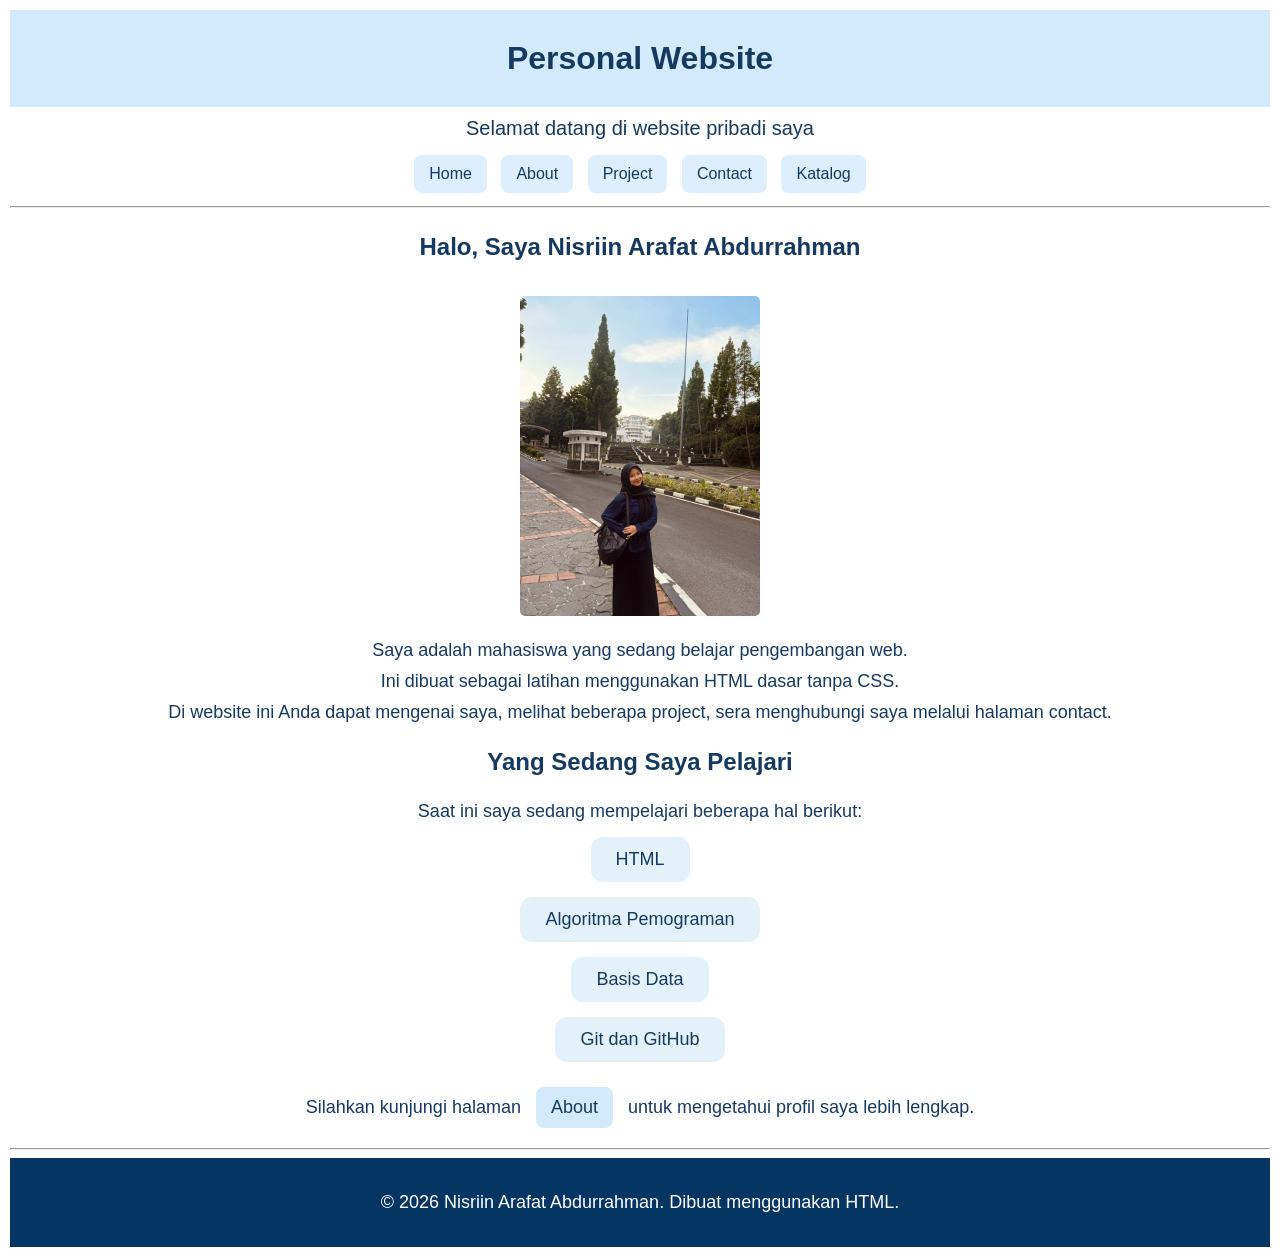
<file: index.html>
<!DOCTYPE html>
<html lang="id">
<head>
<meta charset="UTF-8">
<title>Personal Website</title>
<link rel="stylesheet" href="style.css">
</head>
<body>
<!-- Konten halaman ditulis di dalam body -->
<h1>Personal Website</h1>
<p class="selamat">Selamat datang di website pribadi saya</p>
<nav>
    <a href="index.html">Home</a> 
    <a href="ABOUT.html">About</a> 
    <a href="PROJECT.html">Project</a> 
    <a href="CONTACT.html">Contact</a> 
    <a href="KATALOG.html">Katalog</a>
</nav>
<hr>
<h2>Halo, Saya Nisriin Arafat Abdurrahman</h2>
<img src="assets/aku.jpeg.jpeg" alt="my foto" width="240"/>
<div class="profil">
    <p>Saya adalah mahasiswa yang sedang belajar pengembangan web.</p>
    <p>Ini dibuat sebagai latihan menggunakan HTML dasar tanpa CSS.</p>
    <p>Di website ini Anda dapat mengenai saya, melihat beberapa project, sera menghubungi saya melalui halaman contact.</p>
</div>
<section class="proses">
<h2>Yang Sedang Saya Pelajari</h2>
<div class="pelajaran">
    <p>Saat ini saya sedang mempelajari beberapa hal berikut:</p>    
    <div class="matang">
<ul>
    <li>HTML</li>
    <li>Algoritma Pemograman</li>
    <li>Basis Data</li>
    <li>Git dan GitHub</li>
</ul>
    </div>
</div>
</section>
<p>Silahkan kunjungi halaman <a href="ABOUT.html" class="tombol">About</a> untuk mengetahui profil saya lebih lengkap.</p>
<hr>
<p class="footer">© 2026 Nisriin Arafat Abdurrahman. Dibuat menggunakan HTML.</p>
</body>
</html>
</file>
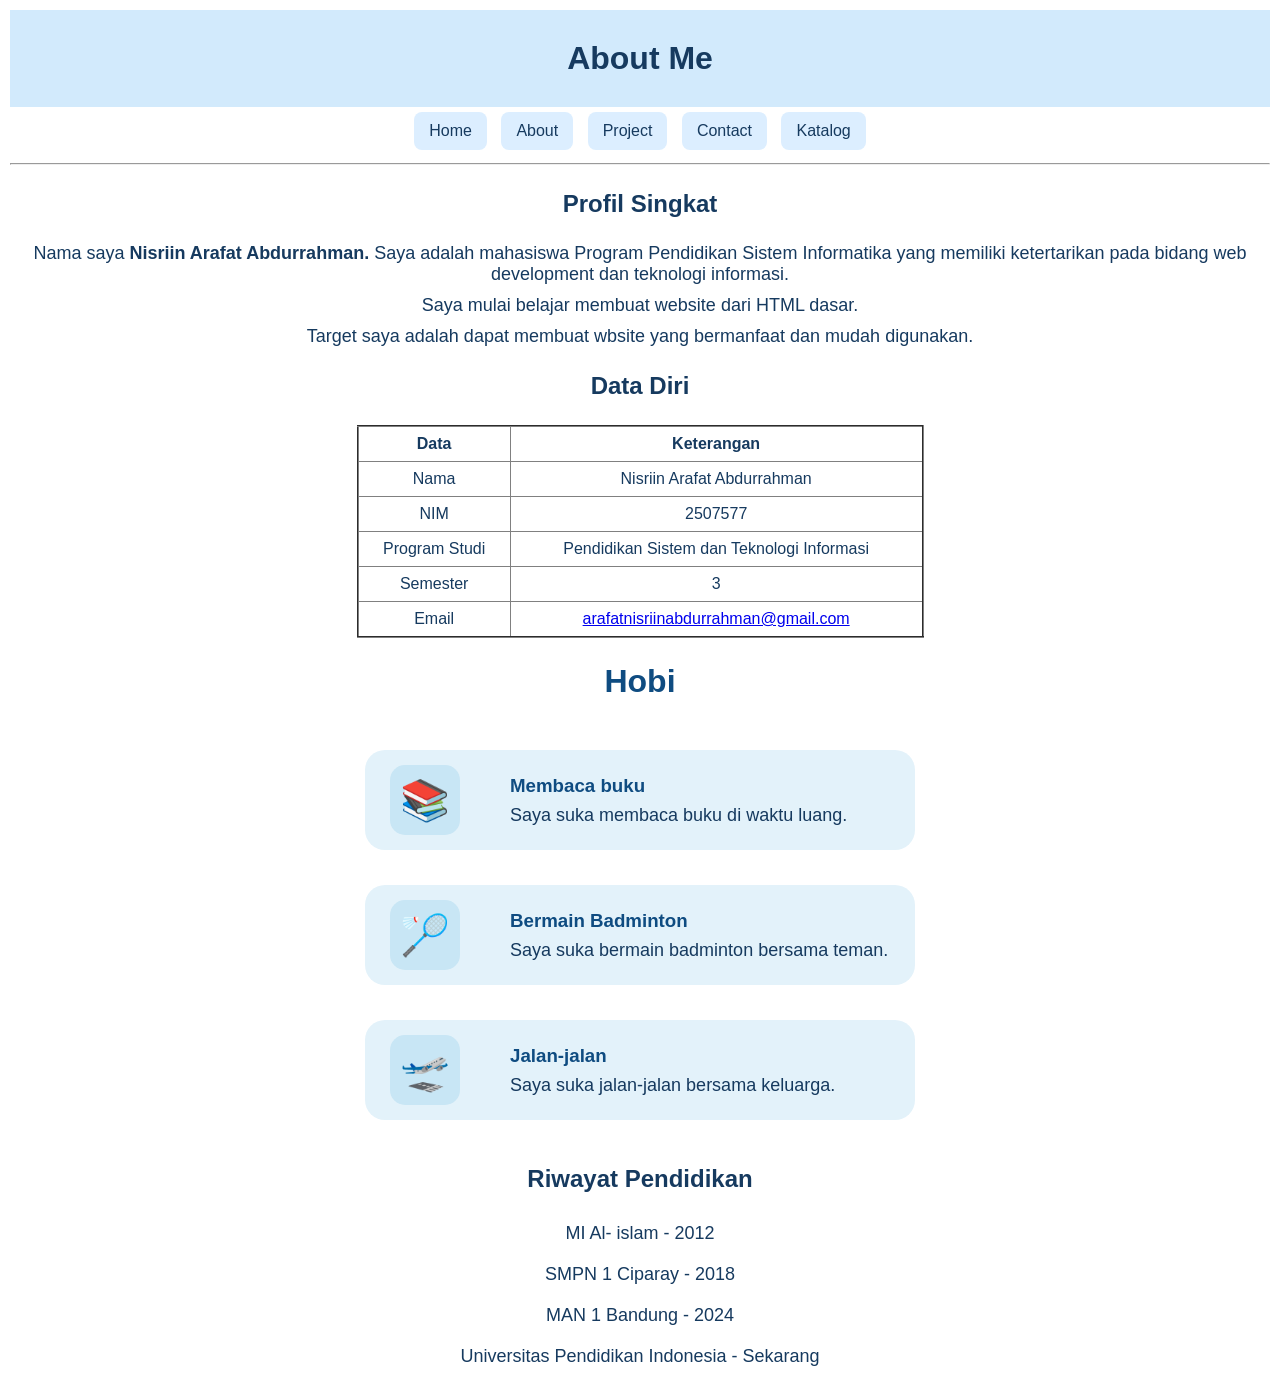
<file: ABOUT.html>
<!DOCTYPE html>
<html lang="id">
<head>
<meta charset="UTF-8">
<title>About Me</title>
<link rel="stylesheet" href="style.css">
</head>
<body>
<!-- Konten halaman ditulis di dalam body -->
<h1>About Me</h1>
<nav>
    <a href="index.html">Home</a> 
    <a href="ABOUT.html">About</a> 
    <a href="PROJECT.html">Project</a> 
    <a href="CONTACT.html">Contact</a> 
    <a href="KATALOG.html">Katalog</a>
</nav>
<hr>
<h2>Profil Singkat</h2>
<p>Nama saya <strong>Nisriin Arafat Abdurrahman.</strong> Saya adalah mahasiswa Program Pendidikan Sistem Informatika yang memiliki ketertarikan pada bidang web development dan teknologi informasi.
<p>Saya mulai belajar membuat website dari HTML dasar.</p>
<p>Target saya adalah dapat membuat wbsite yang bermanfaat dan mudah digunakan.</p>
<h2>Data Diri</h2>
<table border="2" cellspacing="2" cellpadding="8" width="45%">
    <tr>
      <td><b>Data</b></td>
      <td><b>Keterangan</b></td>
    </tr>
    <tr>
      <td>Nama</td>
      <td>Nisriin Arafat Abdurrahman</td>
    </tr>
    <tr>
      <td>NIM</td>
      <td>2507577</td>
    </tr>
    <tr>
      <td>Program Studi</td>
      <td>Pendidikan Sistem dan Teknologi Informasi</td>
    </tr>
    <tr>
      <td>Semester</td>
      <td>3</td>
    </tr>
    <tr>
      <td>Email</td>
      <td>
        <a href="mailto:arafatnisriinabdurrahman@gmail.com">arafatnisriinabdurrahman@gmail.com</a>
      </td>
    </tr>
  </table>
<section class="hobi">
    <h2>Hobi</h2>

<div class="hobi-item">
  <div class="emoji">📚</div>
    <div class="hobi-text">
    <h3>Membaca buku</h3>
    <p>Saya suka membaca buku di waktu luang.</p>
</div>
</div>

<div class="hobi-item">
  <div class="emoji">🏸</div>
  <div class="hobi-text">
  <h3>Bermain Badminton</h3>
  <p>Saya suka bermain badminton bersama teman.</p>
</div>
</div>

<div class="hobi-item">
  <div class="emoji">🛫</div>
  <div class="hobi-text">
  <h3>Jalan-jalan</h3>
  <p>Saya suka jalan-jalan bersama keluarga.</p>
  </div>
</div>
</section>
<h2>Riwayat Pendidikan</h2>
<ul class="pelajaran">
    <li>MI Al- islam - 2012</li>
    <li>SMPN 1 Ciparay - 2018</li>
    <li>MAN 1 Bandung - 2024</li>
    <li>Universitas Pendidikan Indonesia - Sekarang</li>
</ul>
</body>
</html>
</file>
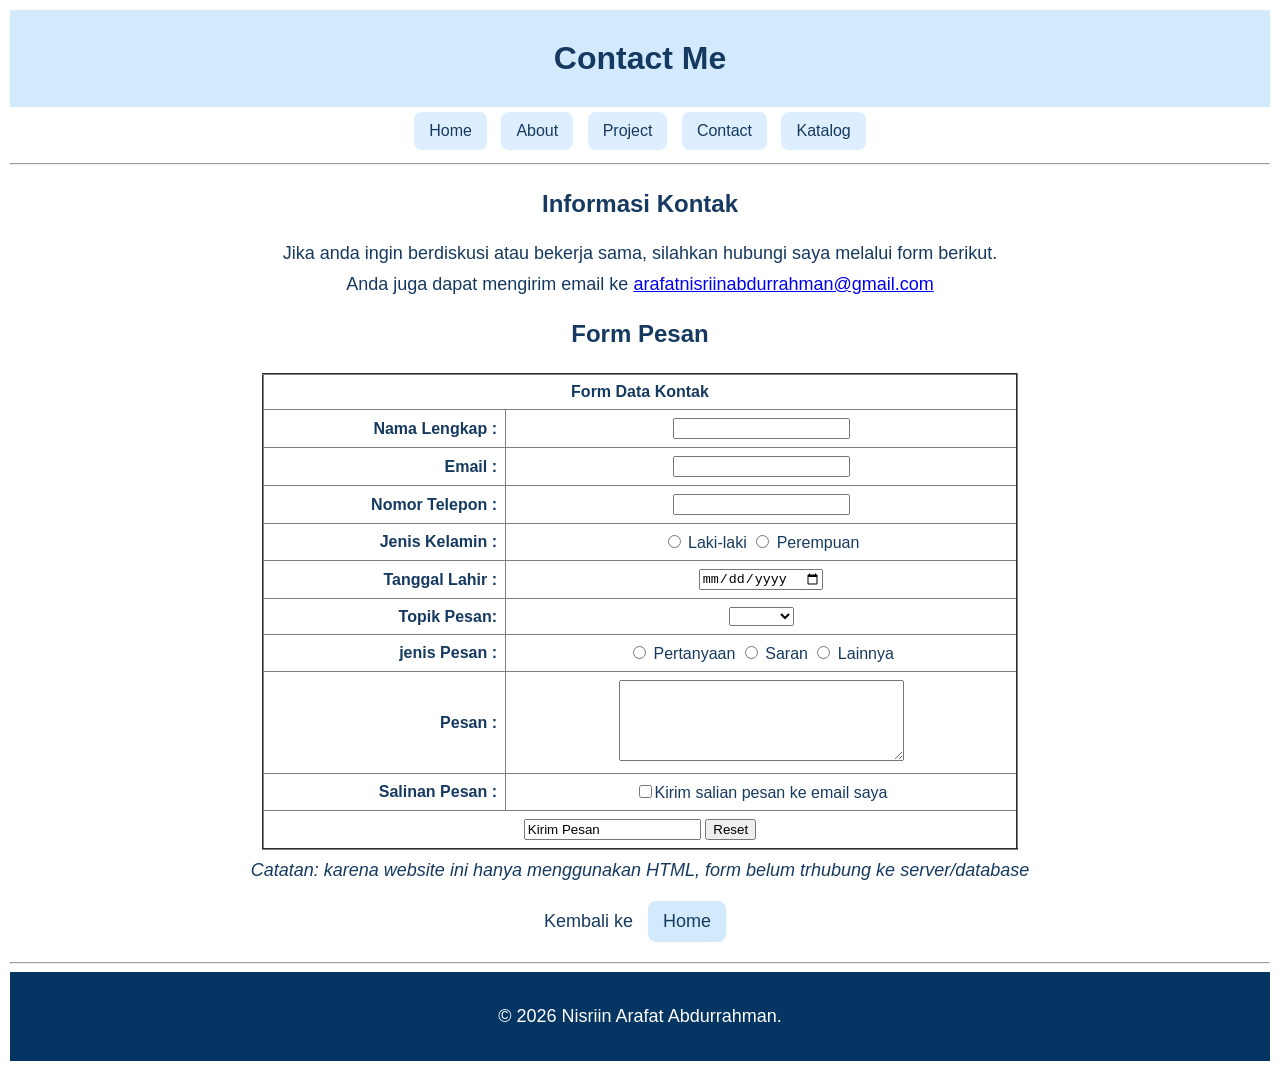
<file: CONTACT.html>
<!DOCTYPE html>
<html lang="id">
<head>
<meta charset="UTF-8">
<title>Contact Me</title>
<link rel="stylesheet" href="style.css">
</head>
<body>
    <h1>Contact Me</h1>
    <nav>
        <a href="index.html">Home</a> 
        <a href="ABOUT.html">About</a> 
        <a href="PROJECT.html">Project</a> 
        <a href="CONTACT.html">Contact</a> 
        <a href="KATALOG.html">Katalog</a>
    </nav>
    <hr>
    <h2>Informasi Kontak</h2>
<p>Jika anda ingin berdiskusi atau bekerja sama, silahkan hubungi saya melalui form berikut.
<p>Anda juga dapat mengirim email ke <a href="mailto:arafatnisriinabdurrahman@gmail.com">arafatnisriinabdurrahman@gmail.com</a></p>
</p>
<h2>Form Pesan</h2>
    <form>
      <table border="2" cellspacing="2" cellpadding="8" width="60%">
        <tr>
          <td class="label" colspan="2" align="center">
            <b>Form Data Kontak</b>
          </td>
        </tr>
        <tr>
          <td class="label" align="right"><b>Nama Lengkap :</b></td>
          <td class="input"><input type="text" name="nama" /></td>
        </tr>
        <tr>
          <td class="label" align="right"><b>Email :</b></td>
          <td class="input"><input type="email" name="email" /></td>
        </tr>
        <tr>
          <td class="label" align="right"><b>Nomor Telepon :</b></td>
          <td class="input"><input type="password" name="password" /></td>
        </tr>
        <tr>
          <td class="label" align="right"><b>Jenis Kelamin :</b></td>
          <td class="input">
            <input type="radio" name="laki-laki" value="Laki-laki" /> Laki-laki
            <input type="radio" name="perempuan" value="Perempuan" /> Perempuan
          </td>
        </tr>
        <tr>
          <td class="label" align="right"><b>Tanggal Lahir :</b></td>
          <td class="input"><input type="date" name="tanggal_lahir" /></td>
        </tr>
        <tr>
          <td class="label" align="right"><B>Topik Pesan:</B></td>
          <td>
            <select name="pendidikan">
              <option></option>
              <option value="Diskusi">Diskusi</option>
        </tr>
        <tr>
          <td class="label" align="right"><b>jenis Pesan :</b></td>
          <td class="input">
            <input type="radio" name="Pertanyaan" value="Pertanyaan" /> Pertanyaan
            <input type="radio" name="Saran" value="Saran" /> Saran
            <input type="radio" name="Lainnya" value="Lainnya" /> Lainnya
          </td>
        </tr>
        <tr>
          <td class="label" align="right"><b>Pesan :</b></td>
          <td class="textarea">
            <textarea name="alamat" rows="5" cols="33"></textarea>
          </td>
        </tr>
        <td class="label" align="right"><b>Salinan Pesan :</b></td>
          <td>
            <input type="checkbox" name="salinan pesan" value="Kirim salian pesan ke email saya" />Kirim salian pesan ke email saya
          </td>
        </tr>
        <tr>
          <td colspan="2" style="text-align: center">
            <input type="Kirim Pesan" value="Kirim Pesan"/>
            <input type="reset" value="Reset" />
          </td>
        </tr>
      </table>
    </form>
    <p><em>Catatan: karena website ini hanya menggunakan HTML, form belum trhubung ke server/database</em></p>
    <p>Kembali ke <a href="index.html"class="tombol">Home</a> </p>
    <hr>
    <p class="footer"> &copy 2026 Nisriin Arafat Abdurrahman.</p>
</body>
</html>
</file>
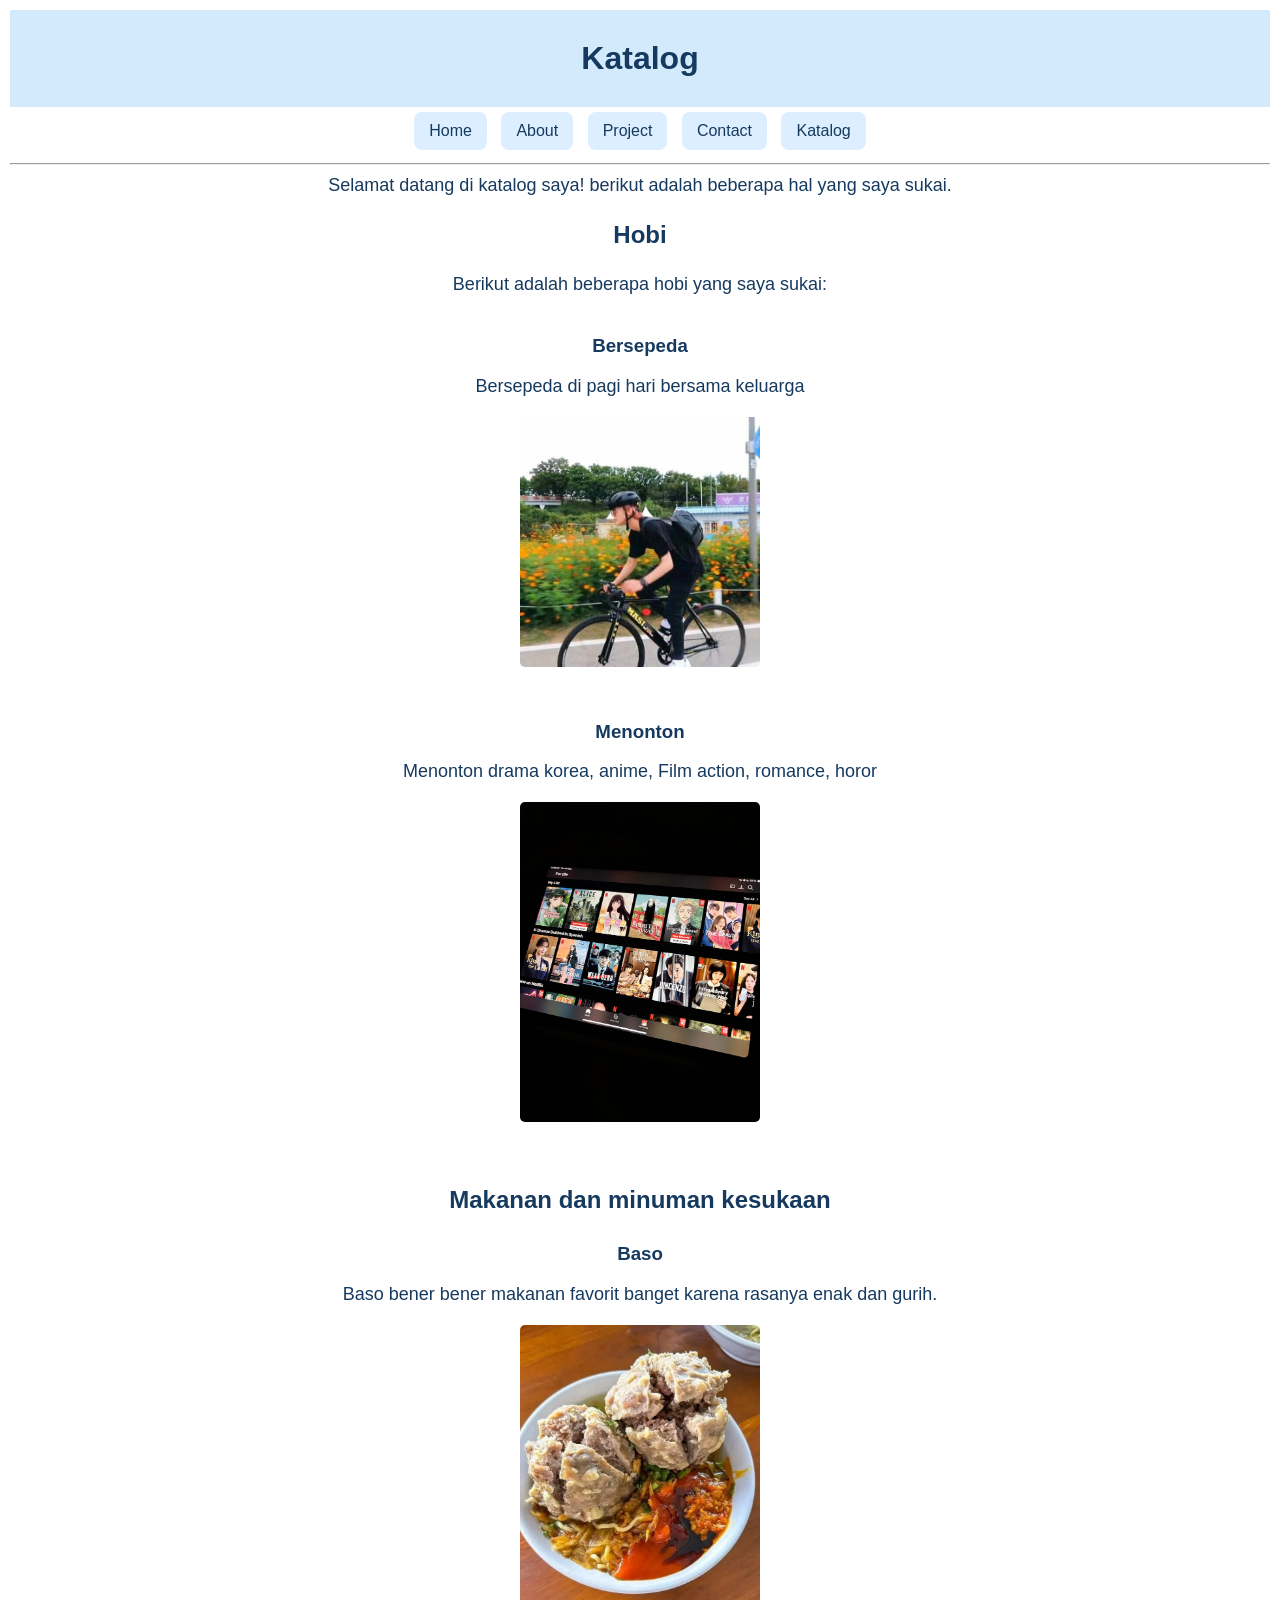
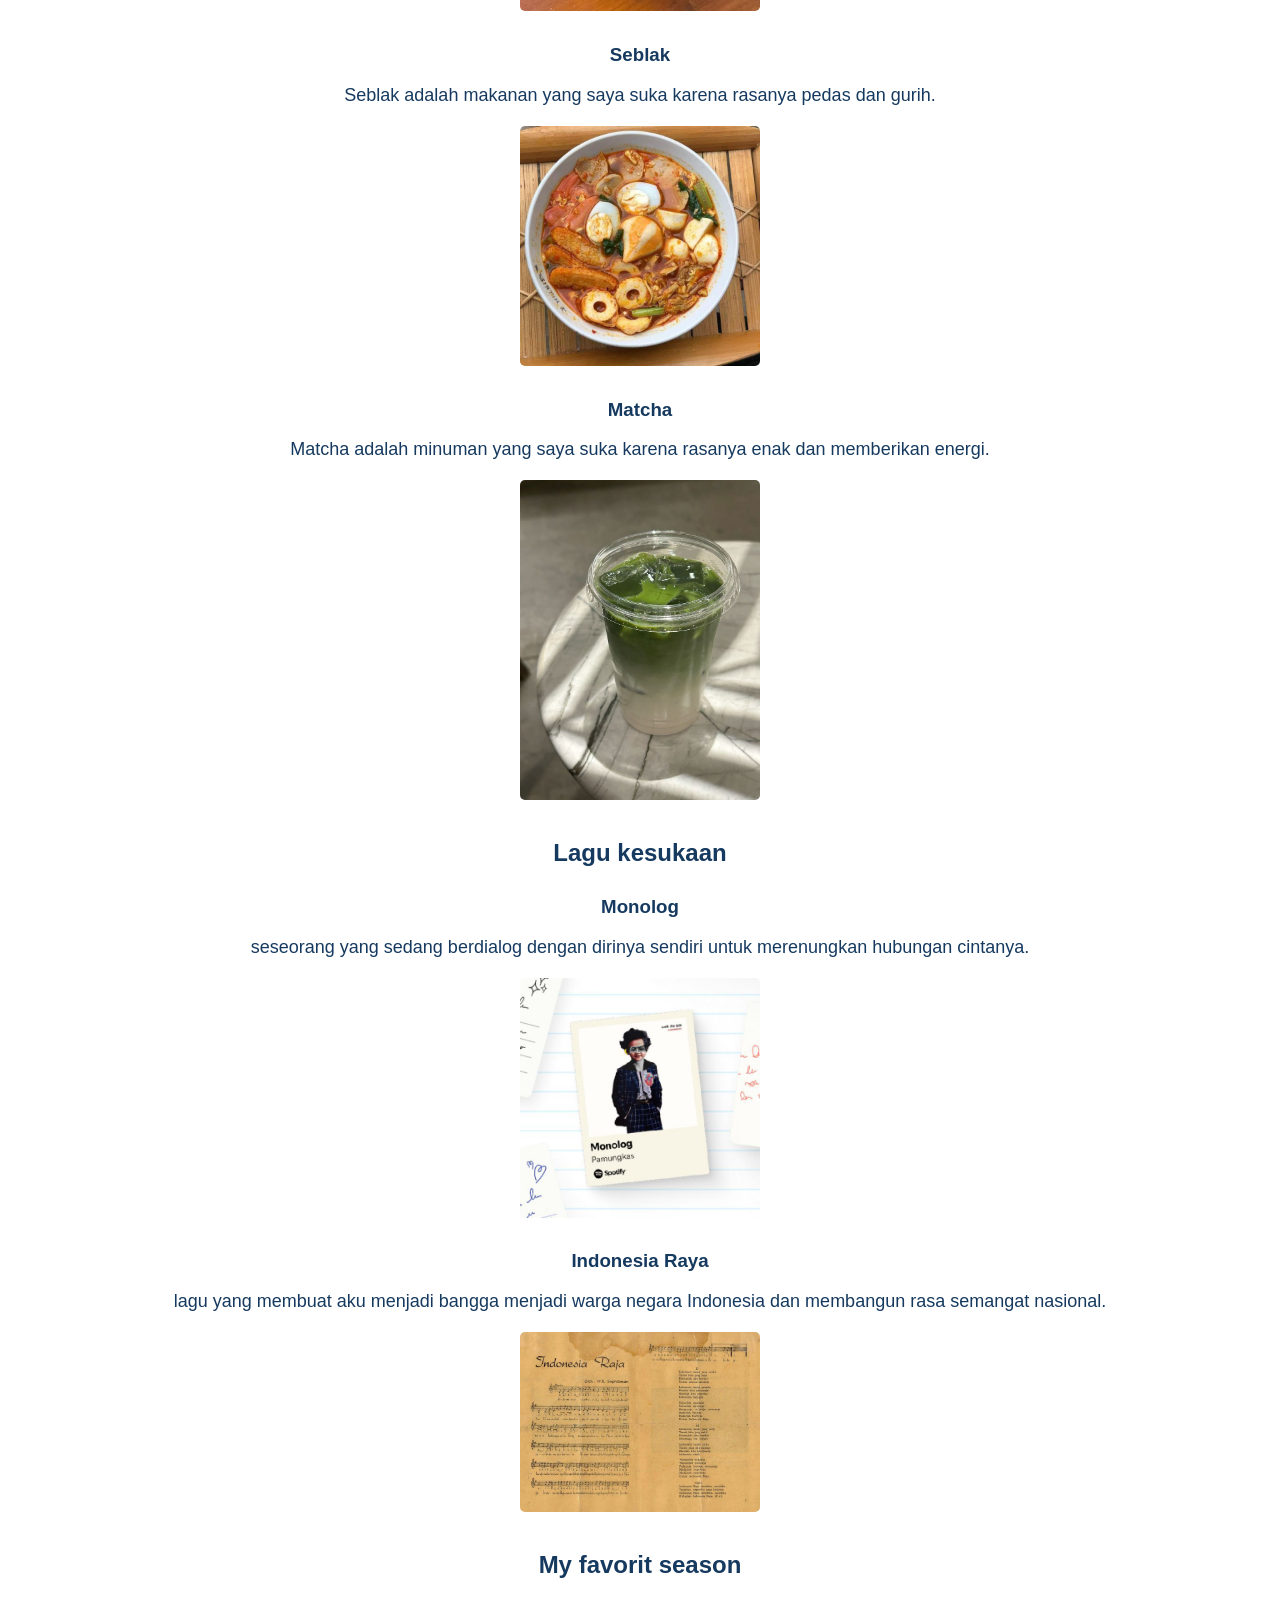
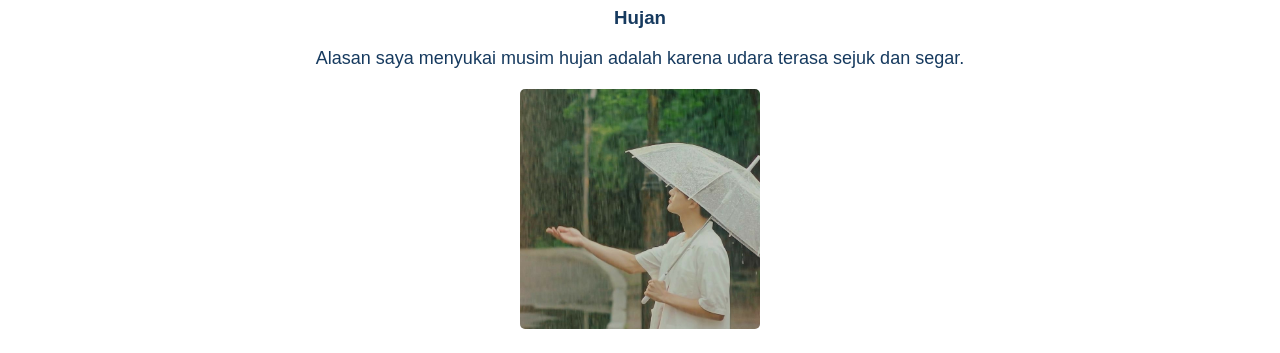
<file: KATALOG.html>
<!DOCTYPE html>
<html lang="id">
<head>
<meta charset="UTF-8">
<title>Katalog</title>
<link rel="stylesheet" href="style.css">
</head>
<body>
<!-- Konten halaman ditulis di dalam body -->
<h1>Katalog</h1>
<nav>
    <a href="index.html">Home</a> 
    <a href="ABOUT.html">About</a> 
    <a href="PROJECT.html">Project</a> 
    <a href="CONTACT.html">Contact</a>  
    <a href="KATALOG.html">Katalog</a>
</nav>
<hr>
<p>Selamat datang di katalog saya! berikut adalah beberapa hal yang saya sukai.</p>
<h2>Hobi</h2>
    <p>Berikut adalah beberapa hobi yang saya sukai:</p>
<div class="hobi">
 <div class="hobi satu">
  <h3>Bersepeda</h3>
   <p>Bersepeda di pagi hari bersama keluarga</p>
    <img
        src="assets/bersepeda.jpeg"
        alt="Foto profil mahasiswa"
        width="240"
    >
 </div>
    <div class="hobi dua">
        <h3>Menonton</h3>
        <p>Menonton drama korea, anime, Film action, romance, horor</p>
        <img
        src="assets/menonton.jpeg"
        alt="Foto profil mahasiswa"
        width="240"
        >       
    </div>

</div>

<h2>Makanan dan minuman kesukaan</h2>
<h3>Baso</h3>
<p>Baso bener bener makanan favorit banget karena rasanya enak dan gurih.</p>
<img
src="assets/baso.jpeg"
alt="Foto profil mahasiswa"
width="240"
>
<h3>Seblak</h3>
<p>Seblak adalah makanan yang saya suka karena rasanya pedas dan gurih.</p>
<img
src="assets/seblak.jpeg"
alt="Foto profil mahasiswa"
width="240"
>
<h3>Matcha</h3>
<p>Matcha adalah minuman yang saya suka karena rasanya enak dan memberikan energi.</p>
<img
src="assets/matcha.jpeg"
alt="Foto profil mahasiswa"
width="240"
>
<h2>Lagu kesukaan</h2>
<h3>Monolog</h3>
<p>seseorang yang sedang berdialog dengan dirinya sendiri untuk merenungkan hubungan cintanya.</p>
<img
src="assets/monolog.jpeg"
alt="Foto profil mahasiswa"
width="240"
>
<h3>Indonesia Raya</h3>
<p>lagu yang membuat aku menjadi bangga menjadi warga negara Indonesia dan membangun rasa semangat nasional.</p>
<img
src="assets/indonesia.jpeg"
alt="Foto profil mahasiswa"
width="240"
>
<h2>My favorit season</h2>
<h3>Hujan</h3>
<p>Alasan saya menyukai musim hujan adalah karena udara terasa sejuk dan segar.</p>
<img
src="assets/hujan.jpeg"
alt="Foto profil mahasiswa"
width="240"
>
</body>
</html>
</file>
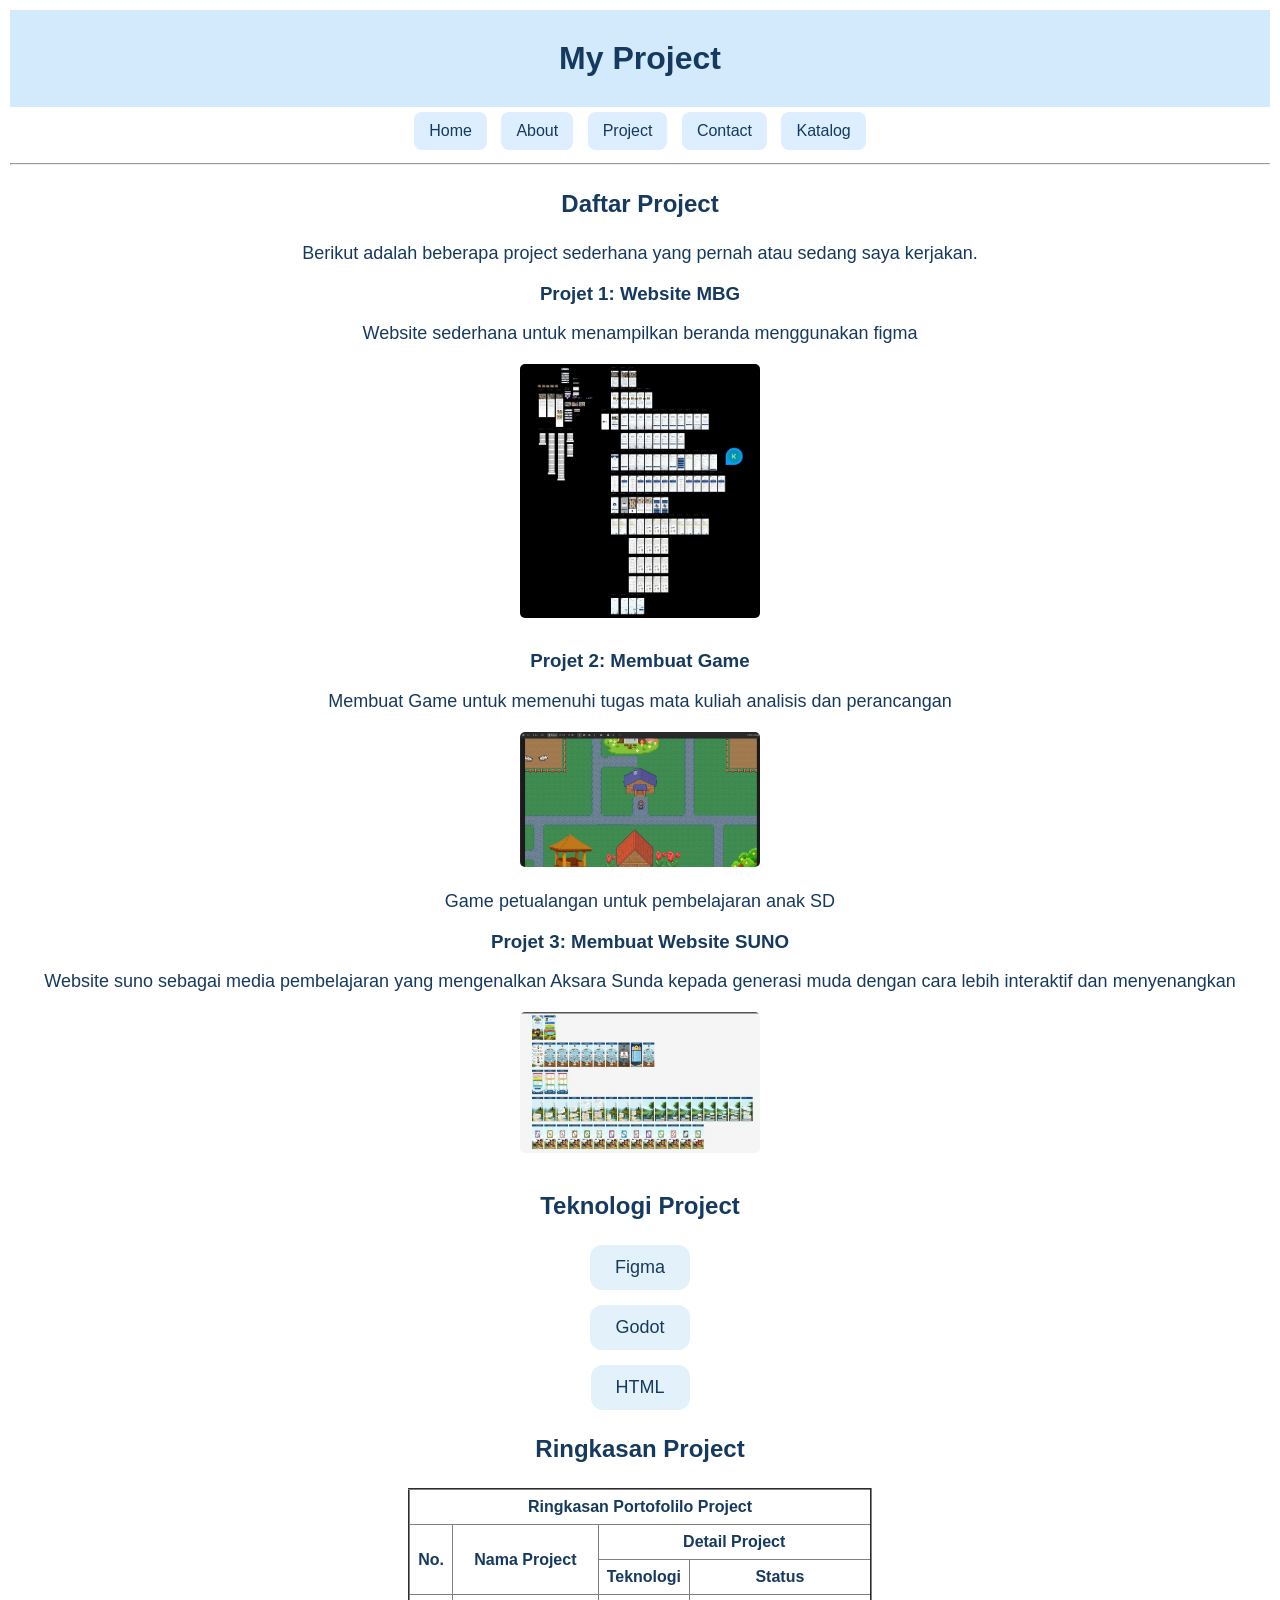
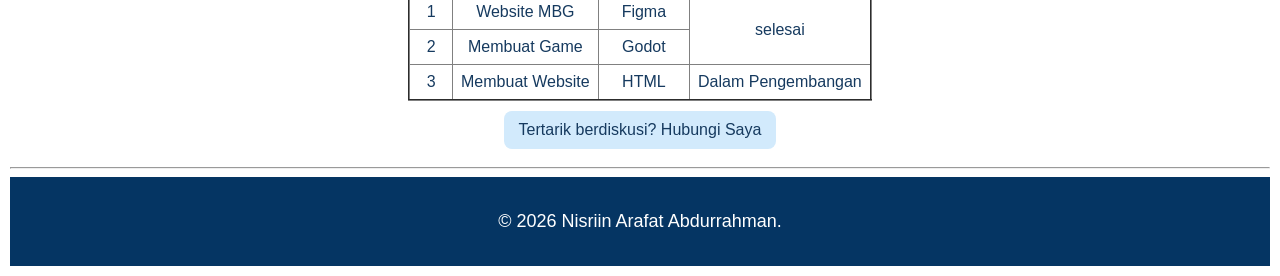
<file: PROJECT.html>
<!DOCTYPE html>
<html lang="id">
<head>
<meta charset="UTF-8">
<title>My Project</title>
<link rel="stylesheet" href="style.css">
</head>
<body>
<!-- Konten halaman ditulis di dalam body -->
<h1>My Project</h1>
<nav>
    <a href="index.html">Home</a> 
    <a href="ABOUT.html">About</a> 
    <a href="PROJECT.html">Project</a> 
    <a href="CONTACT.html">Contact</a> 
    <a href="KATALOG.html">Katalog</a>
</nav>
<hr>
<h2>Daftar Project</h2>
<p>Berikut adalah beberapa project sederhana yang pernah atau sedang saya kerjakan.</p>
<h3>Projet 1: Website MBG</h3>
<p>Website sederhana untuk menampilkan beranda menggunakan figma</p>
<img
src="assets/mbg.jpeg"
alt="Foto profil mahasiswa"
width="240"
>
<h3>Projet 2: Membuat Game</h3>
<p>Membuat Game untuk memenuhi tugas mata kuliah analisis dan perancangan </p>
<img
src="assets/godot.jpeg"
alt="Foto profil mahasiswa"
width="240"
>
<p>Game petualangan untuk pembelajaran anak SD</p>
<h3>Projet 3: Membuat Website SUNO</h3>
<p>Website suno sebagai media pembelajaran yang mengenalkan Aksara Sunda kepada generasi muda dengan cara lebih interaktif dan menyenangkan</p>
<img
src="assets/uno.jpeg"
alt="Foto profil mahasiswa"
width="240"
>
 <h2>Teknologi Project</h2>
 <div class="matang">
<ul>
    <li>Figma</li>
    <li>Godot</li>
    <li>HTML</li>
</ul>
</div>
<h2>Ringkasan Project</h2>
<table border="2" cellspacing="2" cellpadding="8"  >
    <tr>
      <th colspan="4 " Portopolio Project> <b>Ringkasan Portofolilo Project</b></th>
      
    </tr>
    <tr>
      <th rowspan="2  " No.><b>No.</b> </th>
      <th rowspan="2" Nama Project ><b>Nama Project</b> </th>
      <th colspan="2" Detail Project><b>Detail Project</b></th>
    </tr>
    <tr>
      <th Teknologi><b>Teknologi</b></th>
      <th Status > <b>Status</b> </th>
    </tr>
    <tr>
      <td 1>1</td>
      <td Website MBG>Website MBG</td>
      <td Figma>Figma</td>
      <td rowspan="2" selesai>selesai</td>
    </tr>
    <tr>
      <td 2>2</td>
      <td Membuat Game>Membuat Game</td>
      <td Godot>Godot</td>
    </tr>
    <tr>
      <td 3>3</td>
      <td Membuat Website>Membuat Website</td>
      <td HTML >HTML</td>
      <td Dalam Pengembangan>Dalam Pengembangan</td>
    </tr>
  </table>
<a href="CONTACT.html"class="tombol">Tertarik berdiskusi? Hubungi Saya</a>
<hr>
<footer>
  <p class="footer"> &copy 2026 Nisriin Arafat Abdurrahman.</p>

</footer>
</body>
</html>
</file>
<file: style.css>
body {
    font-family: Arial, sans-serif;
    background-color: #ffffff;
    color: #163a5f;
    margin: 5px;
    text-align: center;
    padding: 5px;
}

h1 {
    background-color: #d2eafc;
    color: #163a5f;
    text-align: center;
    margin: 0;
    padding: 30px;
}

h2 {
    color: #163a5f;
    text-align: center;
    margin: 15px;
    padding: 10px;
}


img { 
    border-radius: 10px;
    margin: 5px;
    padding: 5px;
}

.tombol {
    display: inline-block;
    padding: 10px 15px;
    background-color: #d2eafc;
    color: #163a5f;
    text-decoration: none;
    border-radius: 8px;
    margin: 10px;

}

nav :hover{
    text-align: center;
    padding: 15px;
    background-color: #163A5F;
    color: white;

}

nav a {
    display: inline-block;
    background-color: #DCEEFF;
    color: #163A5F;
    text-decoration: none;
    padding: 10px 15px;
    margin: 5px;
    border-radius: 8px;

}

p { 
    text-align: center;
    margin: 10px;
    font-size: 18px;
}

.selamat {
    text-align: center;
    font-size: 20px;
    margin: 10px;
}

.pelajaran {
    text-align: center;
    margin: 10px;
    font-size: 18px;
}

.footer {
    color: #ffffff;
    text-align: center;
    font-size: 18px;
    margin: 0px;
    padding: 34px;
    background-color: #053563
}
            
ol {
    list-style-type: none;
    padding: 0px;
    margin: 0px;
    font-size: 18px;
}
ul {
    list-style-type: none;
    padding: 0px;
    margin: 10px;
    font-size: 18px;
}

li {
    list-style-type: none;
    padding: 5px;
    margin: 10px;
}

table {
    border-collapse: collapse;
    margin: 20px 0;
    text-align: center;

}

table {
    margin: 0 auto;
}

.hobi {
    margin: 40px auto;
    text-align: center;
    align-items: center;
}

.hobi h2 {
    text-align: center;
    color: #0f4c81;
    font-size: 32px;
    margin-bottom: 25px;
}

section.hobi {
    display: flex;
    flex-direction: column;
    align-items: center;
    gap: 15px;
    margin: 0px ;
    padding: 0px;
}
.hobi-item {
    display: flex;
    align-items: center;
    gap: 50px;
    width: 500px;
    margin-bottom: 20px;
    padding: 15px 25px;
    background-color: #e3f2fa;
    border-radius: 20px;
    text-align: left;
}

.emoji {
    width: 70px;
    height: 70px;
    display: flex;
    align-items: center;
    justify-content: center;
    background-color: #c8e6f5;
    border-radius: 15px;
    font-size: 40px;
}

.hobi-text h3 {
    margin: 0 0 8px;
    color: #0f4c81
}

.hobi-text p {
    margin: 0;
}

.matang li {
    display: flexbox;
    list-style: none;
    background-color: #e3f2fa;
    padding: 12px 25px;
    margin: 15px auto;
    width: fit-content;
    border-radius: 12px;
}
</file>
